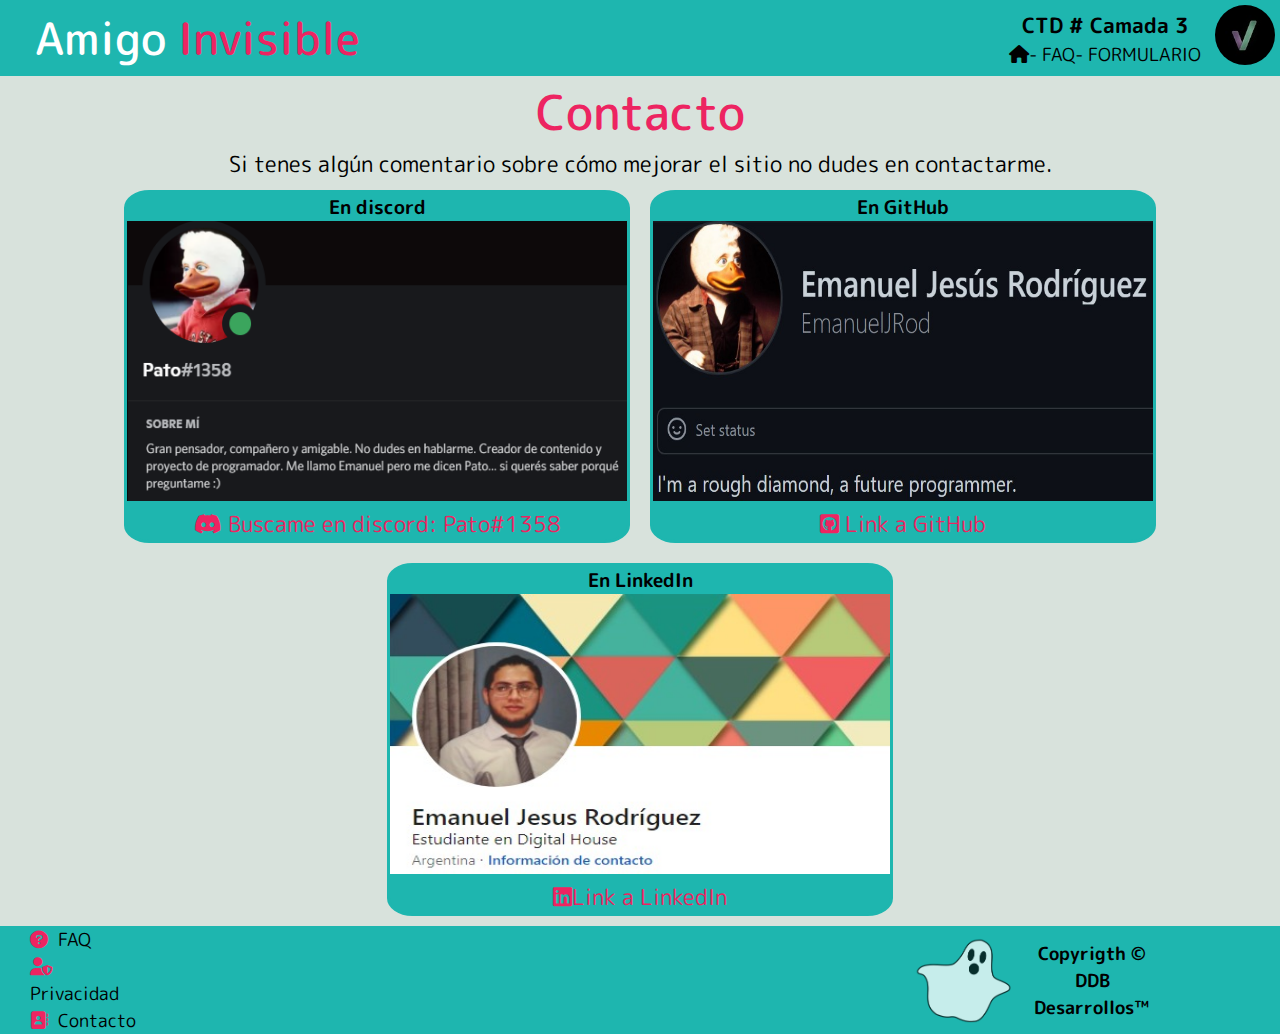
<file: contacto.html>
<!DOCTYPE html>
<html lang="es">

<head>
    <meta charset="UTF-8">
    <meta http-equiv="X-UA-Compatible" content="IE=edge">
    <meta name="viewport" content="width=device-width, initial-scale=1.0">
    <link rel="icon" href="./icons/best-friend-forever.png" type="image/png">
    <link rel="stylesheet" href="https://cdnjs.cloudflare.com/ajax/libs/font-awesome/6.0.0-beta2/css/all.min.css">
    <link rel="preconnect" href="https://fonts.googleapis.com">
    <link rel="preconnect" href="https://fonts.gstatic.com" crossorigin>
    <link href="https://fonts.googleapis.com/css2?family=M+PLUS+Rounded+1c:wght@100;300;400;500;700&display=swap"
        rel="stylesheet">
    <link rel="stylesheet" href="./css/styleContacto.css">

    <title>Contacto</title>
</head>

<body>
    <!-- 
        ¡Hey! Si llegaste hasta aquí es porque te interesa mi código. No te olvides de visitar la página de contacto para hacerme sugerencias sobre cómo mejorar.
    -->
    <header>
        <div class="header">
            <a href="index.html">
                <h1>Amigo <span>Invisible</span></h1>
            </a>
            <div class="textoMargenHeader">
                <h3>CTD # Camada 3</h3>
                <div class="navBarHeader">
                    <a href="index.html#Home"><i class="fas fa-home"></i></a>
                    <a href="index.html#FAQ">
                        <p>- FAQ</p>
                    </a>
                    <a href="index.html#Formulario">
                        <p> - FORMULARIO</p>
                    </a>
                </div>
            </div>
            <a href="https://discord.com/channels/859197641879191602/859197642341220353" target="_blank"><img
                    class="logo" src="./img/logoAmIv.jfif" alt="logoAmIv"></a>
        </div>
    </header>
    <main>
        <h2>Contacto</h2>
        <p>Si tenes algún comentario sobre cómo mejorar el sitio no dudes en contactarme.</p>
        <div class="contactos">
            <div class="tarjeta">
                <h3>En discord</h3>
                <img src="./img/fotoPerfilDiscord.png" alt="">
                <p><i class="fab fa-discord"></i> Buscame en discord: Pato#1358</p>
            </div>
            <div class="tarjeta">
                <h3>En GitHub</h3>
                <img src="./img/fotoPerfilGithub.jpeg" alt="">
                <a href="https://github.com/EmanuelJRod" target="_blank"> <i class="fab fa-github-square"></i> Link a
                    GitHub</a>
            </div>
            <div class="tarjeta">
                <h3>En LinkedIn</h3>
                <img src="./img/fotoPerfilLinkedin.jpeg" alt="">
                <a href="https://www.linkedin.com/in/emanuel-jesus-rodr%C3%ADguez-86a0a315a/" target="_blank"> <i
                        class="fab fa-linkedin"></i>Link a LinkedIn</a>
            </div>
        </div>
    </main>
    <footer>
        <div>
            <div class="navBarFooter">
                <a href="index.html#FAQ">
                    <li><i class="fas fa-question-circle"></i> FAQ</li>
                </a>
                <a href="privacidad.html">
                    <li><i class="fas fa-user-shield"></i>Privacidad</li>
                </a>
                <a href="contacto.html">
                    <li><i class="fas fa-address-book"></i> Contacto</li>
                </a>
            </div>
        </div>
        <img class="logoFantasma" src="./img/fantasma footer.png" alt="fantasma">
        <div class="copyrigth">
            <p>Copyrigth ©</p>
            <p>DDB Desarrollos™</p>
        </div>

    </footer>
</body>

</html>
</file>
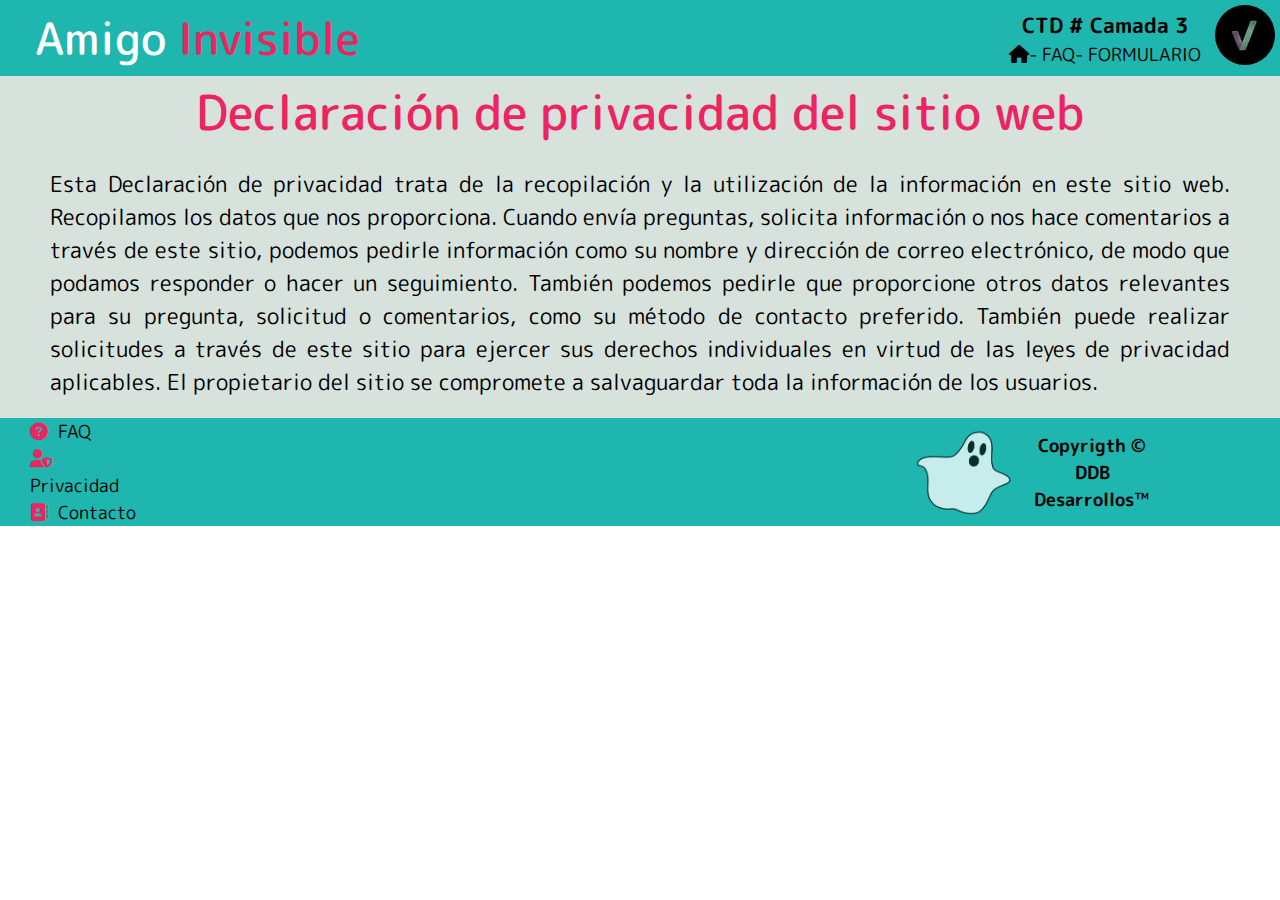
<file: privacidad.html>
<!DOCTYPE html>
<html lang="es">

<head>
    <meta charset="UTF-8">
    <meta http-equiv="X-UA-Compatible" content="IE=edge">
    <meta name="viewport" content="width=device-width, initial-scale=1.0">
    <link rel="icon" href="./icons/best-friend-forever.png" type="image/png">
    <link rel="stylesheet" href="https://cdnjs.cloudflare.com/ajax/libs/font-awesome/6.0.0-beta2/css/all.min.css">
    <link rel="preconnect" href="https://fonts.googleapis.com">
    <link rel="preconnect" href="https://fonts.gstatic.com" crossorigin>
    <link href="https://fonts.googleapis.com/css2?family=M+PLUS+Rounded+1c:wght@100;300;400;500;700&display=swap"
        rel="stylesheet">
    <link rel="stylesheet" href="./css/stylePrivacidad.css">

    <title>Privacidad</title>
</head>

<body>
    <!-- 
        ¡Hey! Si llegaste hasta aquí es porque te interesa mi código. No te olvides de visitar la página de contacto para hacerme sugerencias sobre cómo mejorar.
    -->
    <header>
        <div class="header">
            <a href="index.html">
                <h1>Amigo <span>Invisible</span></h1>
            </a>
            <div class="textoMargenHeader">
                <h3>CTD # Camada 3</h3>
                <div class="navBarHeader">
                    <a href="index.html#Home"><i class="fas fa-home"></i></a>
                    <a href="index.html#FAQ">
                        <p>- FAQ</p>
                    </a>
                    <a href="index.html#Formulario">
                        <p> - FORMULARIO</p>
                    </a>
                </div>
            </div>
            <a href="https://discord.com/channels/859197641879191602/859197642341220353" target="_blank"><img
                    class="logo" src="./img/logoAmIv.jfif" alt="logoAmIv"></a>
        </div>
    </header>
    <main>
        <h2>Declaración de privacidad del sitio web</h2>
        <p>Esta Declaración de privacidad trata de la recopilación y la utilización de la información en este sitio web.
            Recopilamos los datos que nos proporciona. Cuando envía preguntas, solicita información o nos hace
            comentarios a través de este sitio, podemos pedirle información como su nombre y dirección de correo
            electrónico, de modo que podamos responder o hacer un seguimiento. También podemos pedirle que proporcione
            otros datos relevantes para su pregunta, solicitud o comentarios, como su método de contacto preferido.
            También puede realizar solicitudes a través de este sitio para ejercer sus derechos individuales en virtud
            de las leyes de privacidad aplicables. El propietario del sitio se compromete a salvaguardar toda la
            información de los usuarios.</p>
    </main>
    <footer>
        <div>
            <div class="navBarFooter">
                <a href="index.html#FAQ">
                    <li><i class="fas fa-question-circle"></i> FAQ</li>
                </a>
                <a href="privacidad.html">
                    <li><i class="fas fa-user-shield"></i>Privacidad</li>
                </a>
                <a href="contacto.html">
                    <li><i class="fas fa-address-book"></i> Contacto</li>
                </a>
            </div>
        </div>
        <img class="logoFantasma" src="./img/fantasma footer.png" alt="fantasma">
        <div class="copyrigth">
            <p>Copyrigth ©</p>
            <p>DDB Desarrollos™</p>
        </div>

    </footer>
</body>

</html>
</file>
<file: css/styleContacto.css>
/*Selecciones generales*/
* {
    margin: 0px;
    border: 0px;
    box-sizing: border-box;
    font-family: 'M PLUS Rounded 1c', sans-serif;
}

a {
    text-decoration: none;
    color: black;
}

li {
    list-style-type: none;
}

html {
    scroll-behavior: smooth;
}

/*Headder*/

header {
    width: 100%;
}

h1 {
    color: white;
    font-size: 45px;
    margin-left: 35px;
    font-weight: 500;
}

h1 span {
    color: #ED2461;
}

.logo {
    border-radius: 50%;
    width: 60px;
    margin: 5px;
}

.navBarHeader {
    display: flex;
    align-items: center;
    justify-content: space-evenly;
}

.header {
    display: flex;
    align-items: center;
    justify-content: space-between;
    align-content: center;
    background-color: #1EB6AF;
}

.textoMargenHeader {
    text-align: center;
    margin-left: 50%;
    font-size: 18px;
}

/*Main*/
main {
    background-color: #D8E2DC;
}

main h2 {
    text-align: center;
    font-size: 48px;
    font-weight: 500;
    color: #ED2461;
}

main p {
    text-align: center;
    font-size: 22px;
}

main a {
    color: #ED2461;
    font-size: 22px;
    display: block;
}

.contactos p {
    color: #ED2461;
    font-size: 22px;
    display: block;
}

.contactos {
    display: flex;
    flex-wrap: wrap;
    justify-content: center;
}

.tarjeta {
    text-align: center;
    border: solid 3px #1EB6AF;
    border-radius: 5%;
    background-color: #1EB6AF;
    margin: 10px;
}

.tarjeta img {
    width: 500px;
    height: 280px;

}

/*Footer*/
footer {
    display: flex;
    align-items: center;
    justify-content: space-between;
    align-content: center;
    background-color: #1EB6AF;
}

.logoFantasma {
    width: 100px;
    margin-left: 60%;
    opacity: 75%;
}

.navBarFooter {
    margin-left: 30px;
    font-size: 18px;
}

.navBarFooter i {
    margin-right: 5px;
    color: #ED2461;
}

.copyrigth {
    text-align: center;
    margin-right: 110px;
    font-size: 18px;
    font-weight: 700;
}

@media (max-width: 1000px) {

    /*header*/
    .header {
        flex-wrap: wrap;
        justify-content: space-around;
    }

    h1 {
        font-size: 24px;
    }

    .textoMargenHeader {
        text-align: center;
        font-size: 14px;
        margin: 10px;
    }

    .logo {
        border-radius: 50%;
        width: 40px;
    }

    /*Main*/
    main h2 {
        font-size: 36px;
    }

    main p {
        text-align: center;
        font-size: 16px;
    }

    main a {
        font-size: 16px;
    }

    .contactos p {
        font-size: 16px;
    }

    .tarjeta img {
        width: 350px;
        height: 196px;

    }

    /*Footer*/
    footer {
        flex-wrap: wrap;
        align-items: center;
        justify-content: space-between;
    }

    .logoFantasma {
        width: 50px;
        margin-left: 20px;
        opacity: 75%;
    }

    .navBarFooter {
        margin-left: 10%px;
        font-size: 16px;
    }

    .copyrigth {
        text-align: center;
        margin-right: 10px;
        font-size: 16px;
    }
}
</file>
<file: css/stylePrivacidad.css>
/*Selecciones generales*/
* {
    margin: 0px;
    border: 0px;
    box-sizing: border-box;
    font-family: 'M PLUS Rounded 1c', sans-serif;
}

a {
    text-decoration: none;
    color: black;
}

li {
    list-style-type: none;
}

html {
    scroll-behavior: smooth;
}

/*Headder*/

header {
    width: 100%;
}

h1 {
    color: white;
    font-size: 45px;
    margin-left: 35px;
    font-weight: 500;
}

h1 span {
    color: #ED2461;
}

.logo {
    border-radius: 50%;
    width: 60px;
    margin: 5px;
}

.navBarHeader {
    display: flex;
    align-items: center;
    justify-content: space-evenly;
}

.header {
    display: flex;
    align-items: center;
    justify-content: space-between;
    align-content: center;
    background-color: #1EB6AF;
}

.textoMargenHeader {
    text-align: center;
    margin-left: 50%;
    font-size: 18px;
}

/*Main*/
main {
    background-color: #D8E2DC;
}

h2 {
    text-align: center;
    font-size: 48px;
    font-weight: 500;
    color: #ED2461;
}

main p {
    text-align: justify;
    padding: 20px 50px 20px 50px;
    font-size: 22px;
}

/*Footer*/

footer {
    display: flex;
    align-items: center;
    justify-content: space-between;
    align-content: center;
    background-color: #1EB6AF;
}

.logoFantasma {
    width: 100px;
    margin-left: 60%;
    opacity: 75%;
}

.navBarFooter {
    margin-left: 30px;
    font-size: 18px;
}

.navBarFooter i {
    margin-right: 5px;
    color: #ED2461;
}

.copyrigth {
    text-align: center;
    margin-right: 110px;
    font-size: 18px;
    font-weight: 700;
}

@media (max-width: 1000px) {

    /*header*/
    .header {
        flex-wrap: wrap;
        justify-content: space-around;
    }

    h1 {
        font-size: 24px;
    }

    .textoMargenHeader {
        text-align: center;
        font-size: 14px;
        margin: 10px;
    }

    .logo {
        border-radius: 50%;
        width: 40px;
    }

    /*Main*/
    h2 {
        text-align: center;
        font-size: 36px;
    }

    main p {
        text-align: justify;
        padding: 10px 20px 10px 20px;
        font-size: 16px;
    }

    /*Footer*/
    footer {
        flex-wrap: wrap;
        align-items: center;
        justify-content: space-between;
    }

    .logoFantasma {
        width: 50px;
        margin-left: 20px;
        opacity: 75%;
    }

    .navBarFooter {
        margin-left: 10%px;
        font-size: 16px;
    }

    .copyrigth {
        text-align: center;
        margin-right: 10px;
        font-size: 16px;
    }
}
</file>
